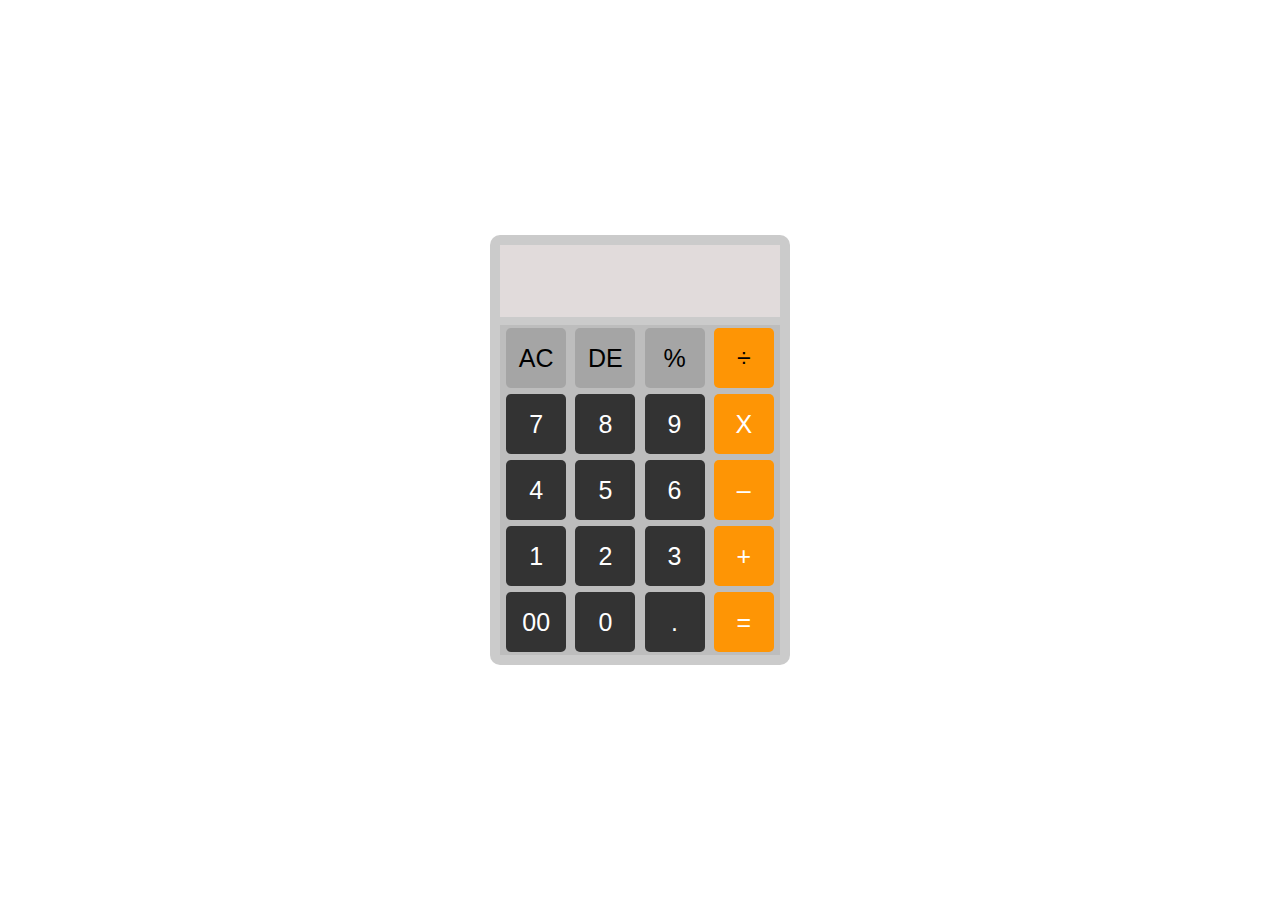
<file: codsoft_Calculator/index.html>
<!DOCTYPE html>
<html lang="en">

<head>
    <meta charset="UTF-8">
    <meta name="viewport" content="width=device-width, initial-scale=1.0">
    <title>Calculator</title>
    <link rel="stylesheet" href="style.css">
</head>

<body>
    <div class="calcDiv">
        <form>
            <div class="display">
                <input type="text" name="display" readonly>
            </div>
            <div class="container">
                <div class="button">
                    <button type="button" class="btn1" style="background-color: #a5a5a5; color: #000;">AC</button>
                    <button type="button" class="btn2" style="background-color: #a5a5a5; color: #000;">DE</button>
                    <button type="button" class="btn3" style="background-color: #a5a5a5;color: #000;">%</button>
                    <button type="button" value="/" style="background-color: #fe9505; color: #000;">÷</button>
                </div>
                <div class="button">
                    <button type="button" value="7">7</button>
                    <button type="button" value="8">8</button>
                    <button type="button" value="9">9</button>
                    <button type="button" value="*" style="background-color: #fe9505;">X</button>
                </div>
                <div class="button">
                    <button type="button" value="4">4</button>
                    <button type="button" value="5">5</button>
                    <button type="button" value="6">6</button>
                    <button type="button" value="-" style="background-color: #fe9505;">–</button>
                </div>
                <div class="button">
                    <button type="button" value="1">1</button>
                    <button type="button" value="2">2</button>
                    <button type="button" value="3">3</button>
                    <button type="button" value="+" style="background-color: #fe9505;">+</button>
                </div>
                <div class="button">
                    <button type="button" value="00">00</button>
                    <button type="button" value="0">0</button>
                    <button type="button" value=".">.</button>
                    <button type="button" class="btn4" style="background-color: #fe9505;">=</button>
                </div>
            </div>
        </form>
    </div>

    <script src="index.js"></script>
</body>

</html>
</file>
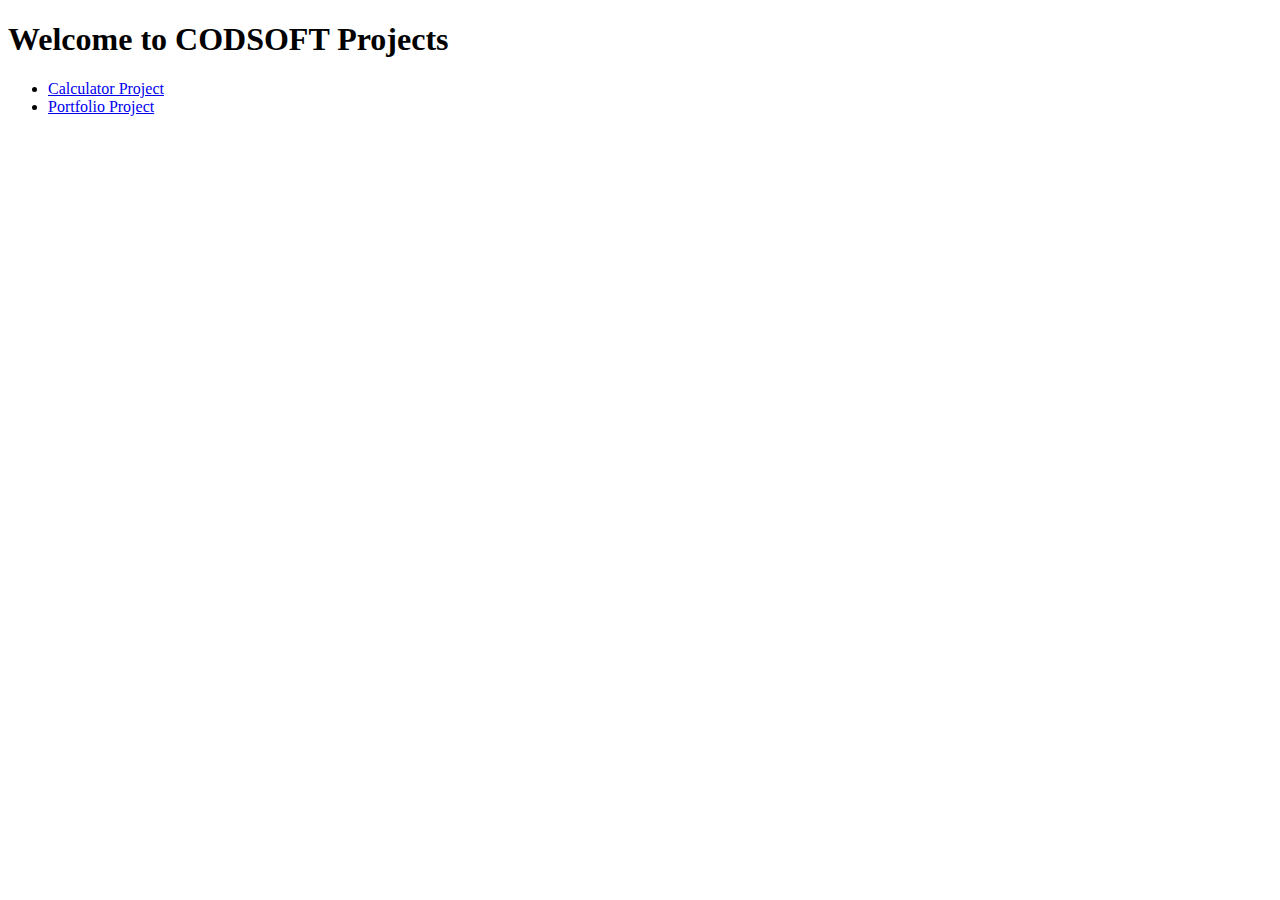
<file: docs/index.html>
<!DOCTYPE html>
<html lang="en">

<head>
    <meta charset="UTF-8">
    <meta name="viewport" content="width=device-width, initial-scale=1.0">
    <title>CODSOFT Projects</title>
</head>

<body>
    <h1>Welcome to CODSOFT Projects</h1>
    <ul>
        <li><a href="calculator/">Calculator Project</a></li>
        <li><a href="portfolio/">Portfolio Project</a></li>
    </ul>
</body>

</html>
</file>
<file: codsoft_Calculator/style.css>
body {
  margin: 0;
  display: flex;
  align-items: center;
  justify-content: center;
  height: 100vh;
}
.calcDiv {
  width: 280px;
  border-radius: 10px;
  padding: 10px;
  background-color: #cbcbcb;
}
form {
  display: flex;
  flex-direction: column;
  gap: 10px;
  height: 100%;
  width: 100%;
}
form .display {
  width: 100%;
  height: 70px;
  display: flex;
}
form .display input {
  width: 100%;
  height: 100%;
  font-size: 30px;
  background-color: rgb(225, 219, 219);
  color: #000000;
  border: none;
  text-align: right;
  direction: ltr;
  unicode-bidi: plaintext;
  outline: none;
}

form .container {
  width: 100%;
  background-color: aqua;
  height: 100%;
  display: flex;
  flex-wrap: wrap;
  background-color: rgb(189, 189, 189);
}
form .container .button {
  display: flex;
  flex-wrap: wrap;
  width: 100%;
  justify-content: space-evenly;
}
form .container .button button {
  width: 60px;
  height: 60px;
  border-radius: 5px;
  font-size: 25px;
  border: none;
  background-color: #333333;
  color: #fff;
  margin: 3px;
}
</file>
